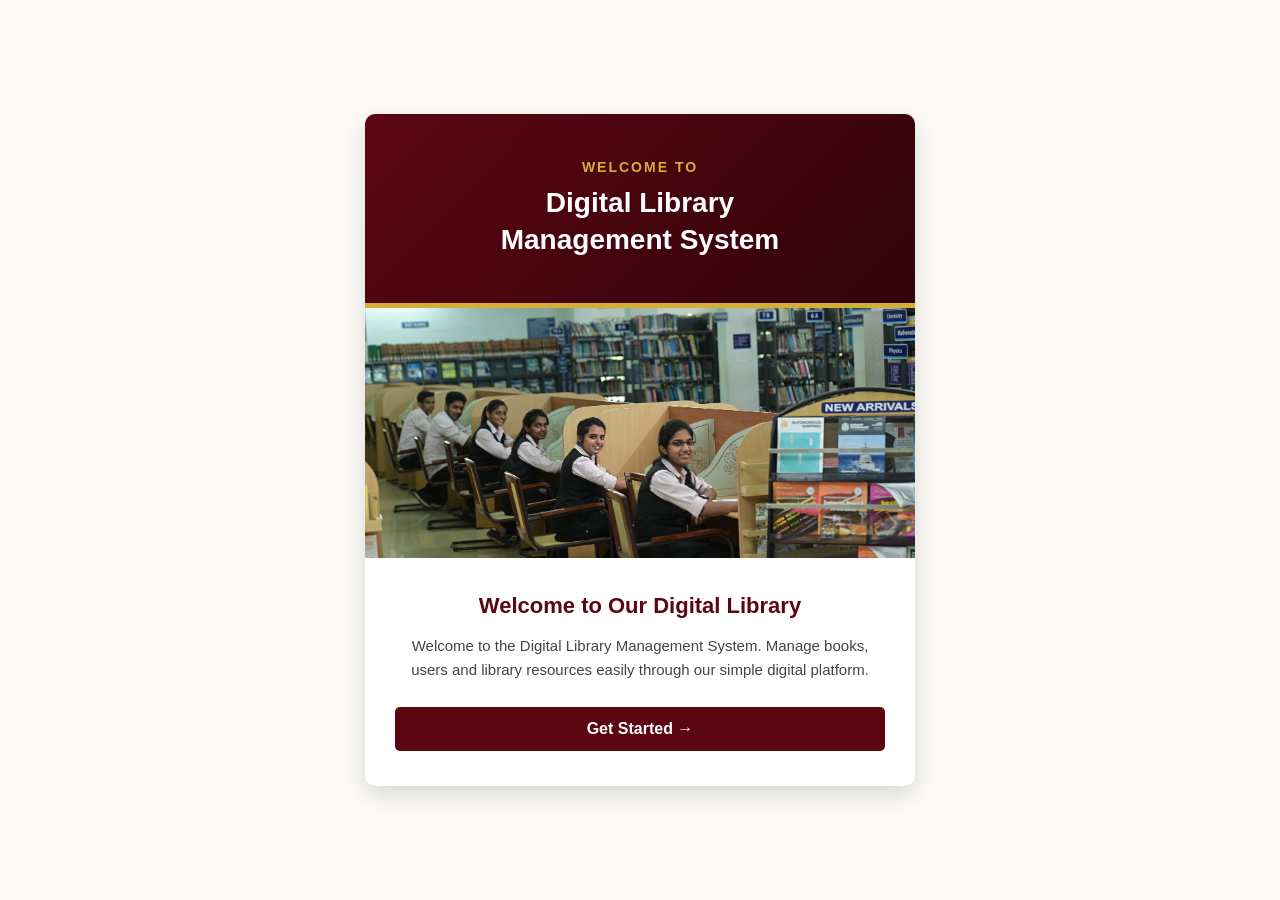
<file: index.html>
<!DOCTYPE html>
<html lang="en">

<head>
    <meta charset="UTF-8">

    <meta
        name="viewport"
        content="width=device-width, initial-scale=1.0">

    <title>Digital Library Management System</title>

    <link rel="stylesheet" href="./HOME/home.css">
</head>

<body>

    <!-- ============================= -->
    <!-- MAIN CONTAINER -->
    <!-- ============================= -->

    <div class="container">

        <!-- ============================= -->
        <!-- HEADER -->
        <!-- ============================= -->

        <header class="header">

            <h3>WELCOME TO</h3>

            <h1>
                Digital Library
                <br>
                Management System
            </h1>

        </header>


        <!-- ============================= -->
        <!-- LIBRARY IMAGE -->
        <!-- ============================= -->

        <div class="image-container">

            <img
                src="./ASSETS/IMAGE/library.jpg"
                alt="Digital Library">

        </div>


        <!-- ============================= -->
        <!-- HOME CONTENT -->
        <!-- ============================= -->

        <main class="content">

            <h2>
                Welcome to Our Digital Library
            </h2>

            <p>
                Welcome to the Digital Library Management System.
                Manage books, users and library resources easily
                through our simple digital platform.
            </p>


            <!-- ============================= -->
            <!-- GET STARTED BUTTON -->
            <!-- ============================= -->

            <button
                class="btn"
                id="getStartedBtn">

                Get Started →

            </button>

        </main>

    </div>


    <!-- ============================= -->
    <!-- JAVASCRIPT -->
    <!-- ============================= -->

    <script src="./HOME/home.js"></script>

</body>

</html>
</file>
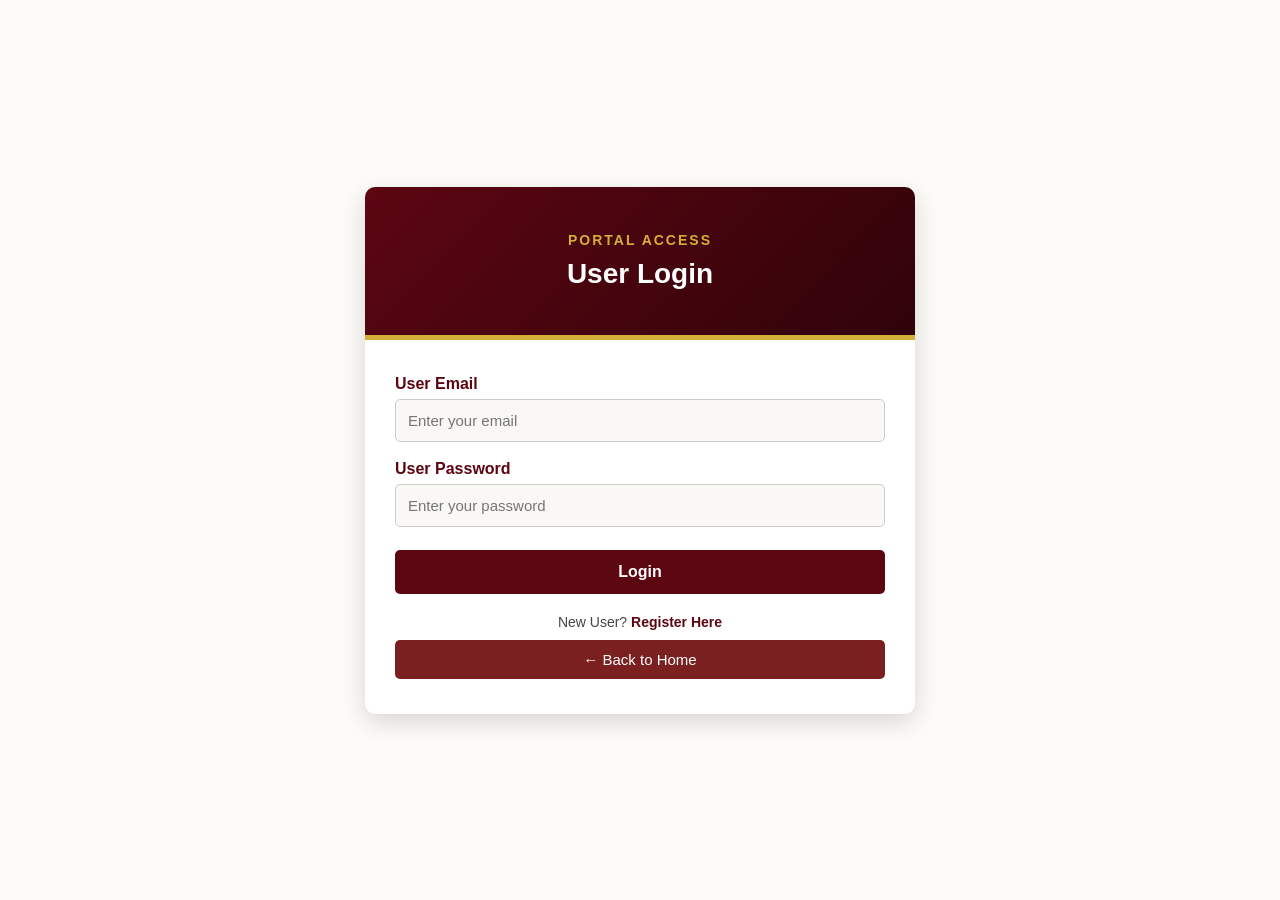
<file: LOGIN/login.html>
<!DOCTYPE html>
<html lang="en">

<head>

    <meta charset="UTF-8">

    <meta
        name="viewport"
        content="width=device-width, initial-scale=1.0">

    <title>User Login - Digital Library</title>

    <link rel="stylesheet" href="./login.css">

</head>

<body>

    <!-- ============================= -->
    <!-- MAIN CONTAINER -->
    <!-- ============================= -->

    <div class="container">

        <!-- ============================= -->
        <!-- HEADER -->
        <!-- ============================= -->

        <header class="header">

            <h3>PORTAL ACCESS</h3>

            <h1>
                User Login
            </h1>

        </header>


        <!-- ============================= -->
        <!-- LOGIN CONTENT -->
        <!-- ============================= -->

        <main class="content">

            <form id="loginForm">

                <!-- EMAIL -->

                <div class="form-group">

                    <label for="loginEmail">
                        User Email
                    </label>

                    <input
                        type="email"
                        id="loginEmail"
                        placeholder="Enter your email"
                        required>

                </div>


                <!-- PASSWORD -->

                <div class="form-group">

                    <label for="loginPassword">
                        User Password
                    </label>

                    <input
                        type="password"
                        id="loginPassword"
                        placeholder="Enter your password"
                        required>

                </div>


                <!-- LOGIN BUTTON -->

                <button
                    type="submit"
                    class="btn">

                    Login

                </button>

            </form>


            <!-- ============================= -->
            <!-- REGISTER LINK -->
            <!-- ============================= -->

            <p class="link-text">

                New User?

                <a href="../REGISTER/register.html">
                    Register Here
                </a>

            </p>


            <!-- ============================= -->
            <!-- BACK TO HOME -->
            <!-- ============================= -->

            <button
                class="secondary-btn"
                id="backHomeBtn">

                ← Back to Home

            </button>

        </main>

    </div>


    <!-- JAVASCRIPT -->

    <script src="./login.js"></script>

</body>

</html>
</file>
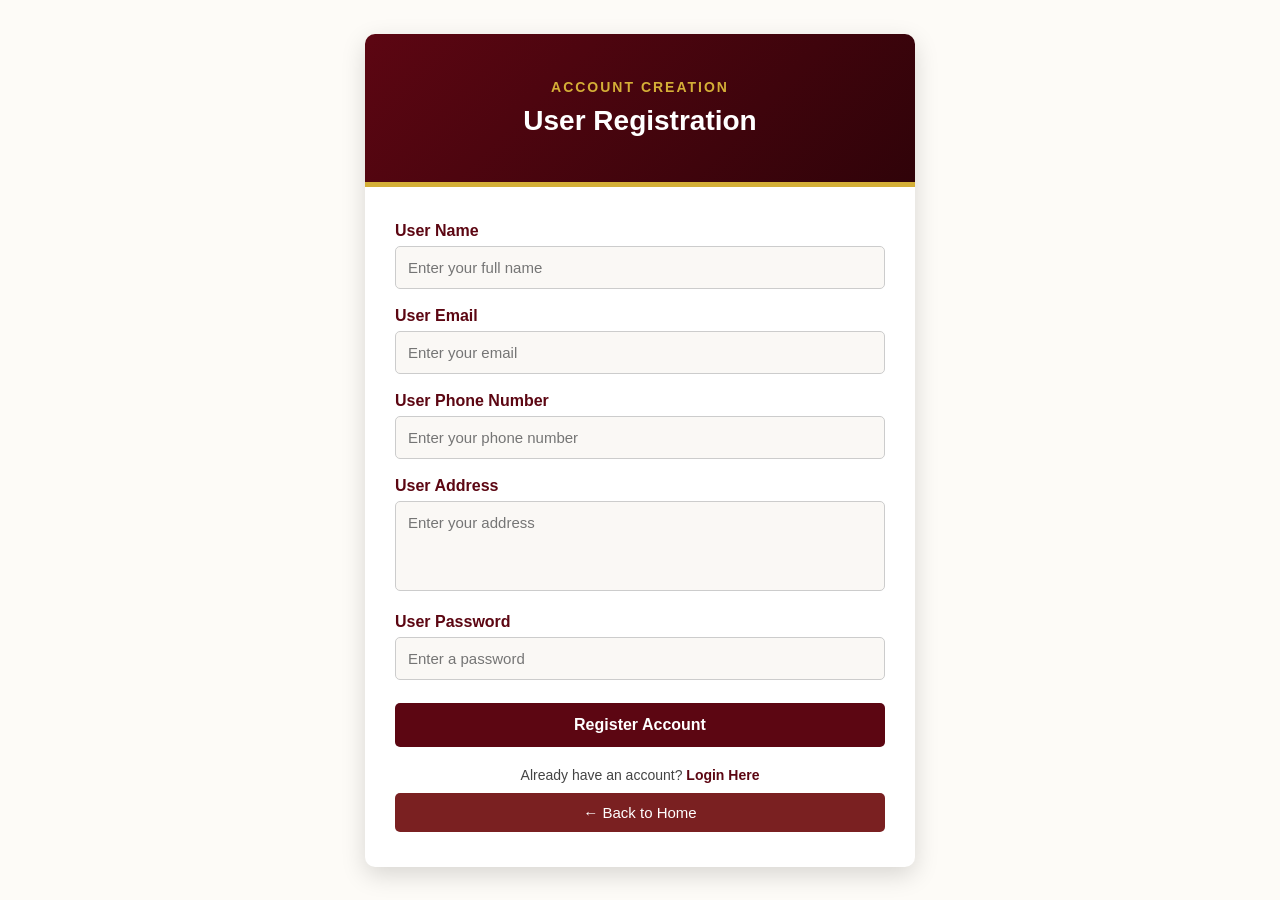
<file: REGISTER/register.html>
<!DOCTYPE html>
<html lang="en">

<head>

    <meta charset="UTF-8">

    <meta
        name="viewport"
        content="width=device-width, initial-scale=1.0">

    <title>User Registration - Digital Library</title>

    <link rel="stylesheet" href="./register.css">

</head>

<body>

    <!-- ============================= -->
    <!-- MAIN CONTAINER -->
    <!-- ============================= -->

    <div class="container">


        <!-- ============================= -->
        <!-- HEADER -->
        <!-- ============================= -->

        <header class="header">

            <h3>ACCOUNT CREATION</h3>

            <h1>
                User Registration
            </h1>

        </header>


        <!-- ============================= -->
        <!-- REGISTER CONTENT -->
        <!-- ============================= -->

        <main class="content">

            <form id="registerForm">


                <!-- ============================= -->
                <!-- USER NAME -->
                <!-- ============================= -->

                <div class="form-group">

                    <label for="userName">
                        User Name
                    </label>

                    <input
                        type="text"
                        id="userName"
                        placeholder="Enter your full name"
                        required>

                </div>


                <!-- ============================= -->
                <!-- USER EMAIL -->
                <!-- ============================= -->

                <div class="form-group">

                    <label for="userEmail">
                        User Email
                    </label>

                    <input
                        type="email"
                        id="userEmail"
                        placeholder="Enter your email"
                        required>

                </div>


                <!-- ============================= -->
                <!-- USER PHONE -->
                <!-- ============================= -->

                <div class="form-group">

                    <label for="userPhone">
                        User Phone Number
                    </label>

                    <input
                        type="tel"
                        id="userPhone"
                        placeholder="Enter your phone number"
                        required>

                </div>


                <!-- ============================= -->
                <!-- USER ADDRESS -->
                <!-- ============================= -->

                <div class="form-group">

                    <label for="userAddress">
                        User Address
                    </label>

                    <textarea
                        id="userAddress"
                        placeholder="Enter your address"
                        required></textarea>

                </div>


                <!-- ============================= -->
                <!-- USER PASSWORD -->
                <!-- ============================= -->

                <div class="form-group">

                    <label for="userPassword">
                        User Password
                    </label>

                    <input
                        type="password"
                        id="userPassword"
                        placeholder="Enter a password"
                        required>

                </div>


                <!-- ============================= -->
                <!-- REGISTER BUTTON -->
                <!-- ============================= -->

                <button
                    type="submit"
                    class="btn">

                    Register Account

                </button>

            </form>


            <!-- ============================= -->
            <!-- LOGIN LINK -->
            <!-- ============================= -->

            <p class="link-text">

                Already have an account?

                <a href="../LOGIN/login.html">
                    Login Here
                </a>

            </p>


            <!-- ============================= -->
            <!-- BACK HOME -->
            <!-- ============================= -->

            <button
                class="secondary-btn"
                id="backHomeBtn">

                ← Back to Home

            </button>

        </main>

    </div>


    <!-- ============================= -->
    <!-- JAVASCRIPT -->
    <!-- ============================= -->

    <script src="./register.js"></script>

</body>

</html>
</file>
<file: HOME/home.css>
/* ================================= */
/* GLOBAL SETTINGS */
/* ================================= */

* {
    margin: 0;
    padding: 0;
    box-sizing: border-box;
    font-family: Arial, sans-serif;
}


/* ================================= */
/* BODY */
/* ================================= */

body {

    background-color: #fdfbf7;

    min-height: 100vh;

    display: flex;

    justify-content: center;

    align-items: center;

    padding: 20px;
}


/* ================================= */
/* MAIN CONTAINER */
/* ================================= */

.container {

    width: 100%;

    max-width: 550px;

    background-color: white;

    border-radius: 10px;

    overflow: hidden;

    box-shadow:
        0 8px 25px
        rgba(0, 0, 0, 0.15);
}


/* ================================= */
/* HEADER */
/* ================================= */

.header {

    background:
        linear-gradient(
            135deg,
            #5c0612,
            #300309
        );

    color: white;

    text-align: center;

    padding: 45px 25px;

    border-bottom:
        5px solid #d4af37;
}


.header h3 {

    color: #d4af37;

    font-size: 14px;

    letter-spacing: 2px;

    margin-bottom: 10px;
}


.header h1 {

    font-size: 28px;

    line-height: 1.3;
}


/* ================================= */
/* IMAGE */
/* ================================= */

.image-container {

    width: 100%;

    height: 250px;

    overflow: hidden;
}


.image-container img {

    width: 100%;

    height: 100%;

    object-fit: cover;

    display: block;
}


/* ================================= */
/* CONTENT */
/* ================================= */

.content {

    padding: 35px 30px;

    text-align: center;
}


.content h2 {

    color: #5c0612;

    margin-bottom: 15px;

    font-size: 22px;
}


.content p {

    color: #444;

    line-height: 1.6;

    margin-bottom: 25px;

    font-size: 15px;
}


/* ================================= */
/* GET STARTED BUTTON */
/* ================================= */

.btn {

    width: 100%;

    padding: 13px;

    background-color: #5c0612;

    color: white;

    border: none;

    border-radius: 5px;

    font-size: 16px;

    font-weight: bold;

    cursor: pointer;

    transition: 0.3s;
}


.btn:hover {

    background-color: #7a2021;

    transform: translateY(-2px);
}


/* ================================= */
/* MOBILE RESPONSIVE */
/* ================================= */

@media (max-width: 600px) {

    body {
        padding: 10px;
    }

    .header {
        padding: 35px 20px;
    }

    .header h1 {
        font-size: 24px;
    }

    .image-container {
        height: 200px;
    }

    .content {
        padding: 30px 20px;
    }

}
</file>
<file: LOGIN/login.css>
/* ================================= */
/* GLOBAL SETTINGS */
/* ================================= */

* {
    margin: 0;
    padding: 0;
    box-sizing: border-box;
    font-family: Arial, sans-serif;
}


/* ================================= */
/* BODY */
/* ================================= */

body {

    background-color: #fdfbf7;

    min-height: 100vh;

    display: flex;

    justify-content: center;

    align-items: center;

    padding: 20px;
}


/* ================================= */
/* MAIN CONTAINER */
/* ================================= */

.container {

    width: 100%;

    max-width: 550px;

    background-color: white;

    border-radius: 10px;

    overflow: hidden;

    box-shadow:
        0 8px 25px
        rgba(0, 0, 0, 0.15);
}


/* ================================= */
/* HEADER */
/* ================================= */

.header {

    background:
        linear-gradient(
            135deg,
            #5c0612,
            #300309
        );

    color: white;

    text-align: center;

    padding: 45px 25px;

    border-bottom:
        5px solid #d4af37;
}


.header h3 {

    color: #d4af37;

    font-size: 14px;

    letter-spacing: 2px;

    margin-bottom: 10px;
}


.header h1 {

    font-size: 28px;
}


/* ================================= */
/* CONTENT */
/* ================================= */

.content {

    padding: 35px 30px;

    text-align: center;
}


/* ================================= */
/* FORM */
/* ================================= */

form {

    text-align: left;
}


.form-group {

    margin-bottom: 18px;
}


.form-group label {

    display: block;

    color: #5c0612;

    font-weight: bold;

    margin-bottom: 6px;
}


.form-group input {

    width: 100%;

    padding: 12px;

    border:
        1px solid #ccc;

    border-radius: 5px;

    font-size: 15px;

    background-color: #faf8f5;

    outline: none;
}


.form-group input:focus {

    border-color: #5c0612;

    background-color: white;
}


/* ================================= */
/* LOGIN BUTTON */
/* ================================= */

.btn {

    width: 100%;

    padding: 13px;

    background-color: #5c0612;

    color: white;

    border: none;

    border-radius: 5px;

    font-size: 16px;

    font-weight: bold;

    cursor: pointer;

    margin-top: 5px;

    transition: 0.3s;
}


.btn:hover {

    background-color: #7a2021;

    transform: translateY(-2px);
}


/* ================================= */
/* REGISTER LINK */
/* ================================= */

.link-text {

    margin-top: 20px;

    font-size: 14px;

    color: #444;
}


.link-text a {

    color: #5c0612;

    font-weight: bold;

    text-decoration: none;
}


.link-text a:hover {

    text-decoration: underline;
}


/* ================================= */
/* SECONDARY BUTTON */
/* ================================= */

.secondary-btn {

    width: 100%;

    padding: 11px;

    background-color: #7a2021;

    color: white;

    border: none;

    border-radius: 5px;

    font-size: 15px;

    cursor: pointer;

    margin-top: 10px;

    transition: 0.3s;
}


.secondary-btn:hover {

    background-color: #5c0612;
}


/* ================================= */
/* MOBILE RESPONSIVE */
/* ================================= */

@media (max-width: 600px) {

    body {
        padding: 10px;
    }

    .header {
        padding: 35px 20px;
    }

    .header h1 {
        font-size: 24px;
    }

    .content {
        padding: 30px 20px;
    }

}
</file>
<file: REGISTER/register.css>
/* ================================= */
/* GLOBAL SETTINGS */
/* ================================= */

* {
    margin: 0;
    padding: 0;
    box-sizing: border-box;
    font-family: Arial, sans-serif;
}


/* ================================= */
/* BODY */
/* ================================= */

body {

    background-color: #fdfbf7;

    min-height: 100vh;

    display: flex;

    justify-content: center;

    align-items: center;

    padding: 20px;
}


/* ================================= */
/* MAIN CONTAINER */
/* ================================= */

.container {

    width: 100%;

    max-width: 550px;

    background-color: white;

    border-radius: 10px;

    overflow: hidden;

    box-shadow:
        0 8px 25px
        rgba(0, 0, 0, 0.15);
}


/* ================================= */
/* HEADER */
/* ================================= */

.header {

    background:
        linear-gradient(
            135deg,
            #5c0612,
            #300309
        );

    color: white;

    text-align: center;

    padding: 45px 25px;

    border-bottom:
        5px solid #d4af37;
}


.header h3 {

    color: #d4af37;

    font-size: 14px;

    letter-spacing: 2px;

    margin-bottom: 10px;
}


.header h1 {

    font-size: 28px;
}


/* ================================= */
/* CONTENT */
/* ================================= */

.content {

    padding: 35px 30px;

    text-align: center;
}


/* ================================= */
/* FORM */
/* ================================= */

form {

    text-align: left;
}


.form-group {

    margin-bottom: 18px;
}


.form-group label {

    display: block;

    color: #5c0612;

    font-weight: bold;

    margin-bottom: 6px;
}


/* ================================= */
/* INPUTS & TEXTAREA */
/* ================================= */

.form-group input,
.form-group textarea {

    width: 100%;

    padding: 12px;

    border:
        1px solid #ccc;

    border-radius: 5px;

    font-size: 15px;

    background-color: #faf8f5;

    outline: none;
}


.form-group textarea {

    height: 90px;

    resize: none;
}


/* ================================= */
/* INPUT FOCUS */
/* ================================= */

.form-group input:focus,
.form-group textarea:focus {

    border-color: #5c0612;

    background-color: white;
}


/* ================================= */
/* REGISTER BUTTON */
/* ================================= */

.btn {

    width: 100%;

    padding: 13px;

    background-color: #5c0612;

    color: white;

    border: none;

    border-radius: 5px;

    font-size: 16px;

    font-weight: bold;

    cursor: pointer;

    margin-top: 5px;

    transition: 0.3s;
}


.btn:hover {

    background-color: #7a2021;

    transform: translateY(-2px);
}


/* ================================= */
/* LOGIN LINK */
/* ================================= */

.link-text {

    margin-top: 20px;

    font-size: 14px;

    color: #444;
}


.link-text a {

    color: #5c0612;

    font-weight: bold;

    text-decoration: none;
}


.link-text a:hover {

    text-decoration: underline;
}


/* ================================= */
/* SECONDARY BUTTON */
/* ================================= */

.secondary-btn {

    width: 100%;

    padding: 11px;

    background-color: #7a2021;

    color: white;

    border: none;

    border-radius: 5px;

    font-size: 15px;

    cursor: pointer;

    margin-top: 10px;

    transition: 0.3s;
}


.secondary-btn:hover {

    background-color: #5c0612;
}


/* ================================= */
/* MOBILE RESPONSIVE */
/* ================================= */

@media (max-width: 600px) {

    body {
        padding: 10px;
    }

    .header {
        padding: 35px 20px;
    }

    .header h1 {
        font-size: 24px;
    }

    .content {
        padding: 30px 20px;
    }

}
</file>
